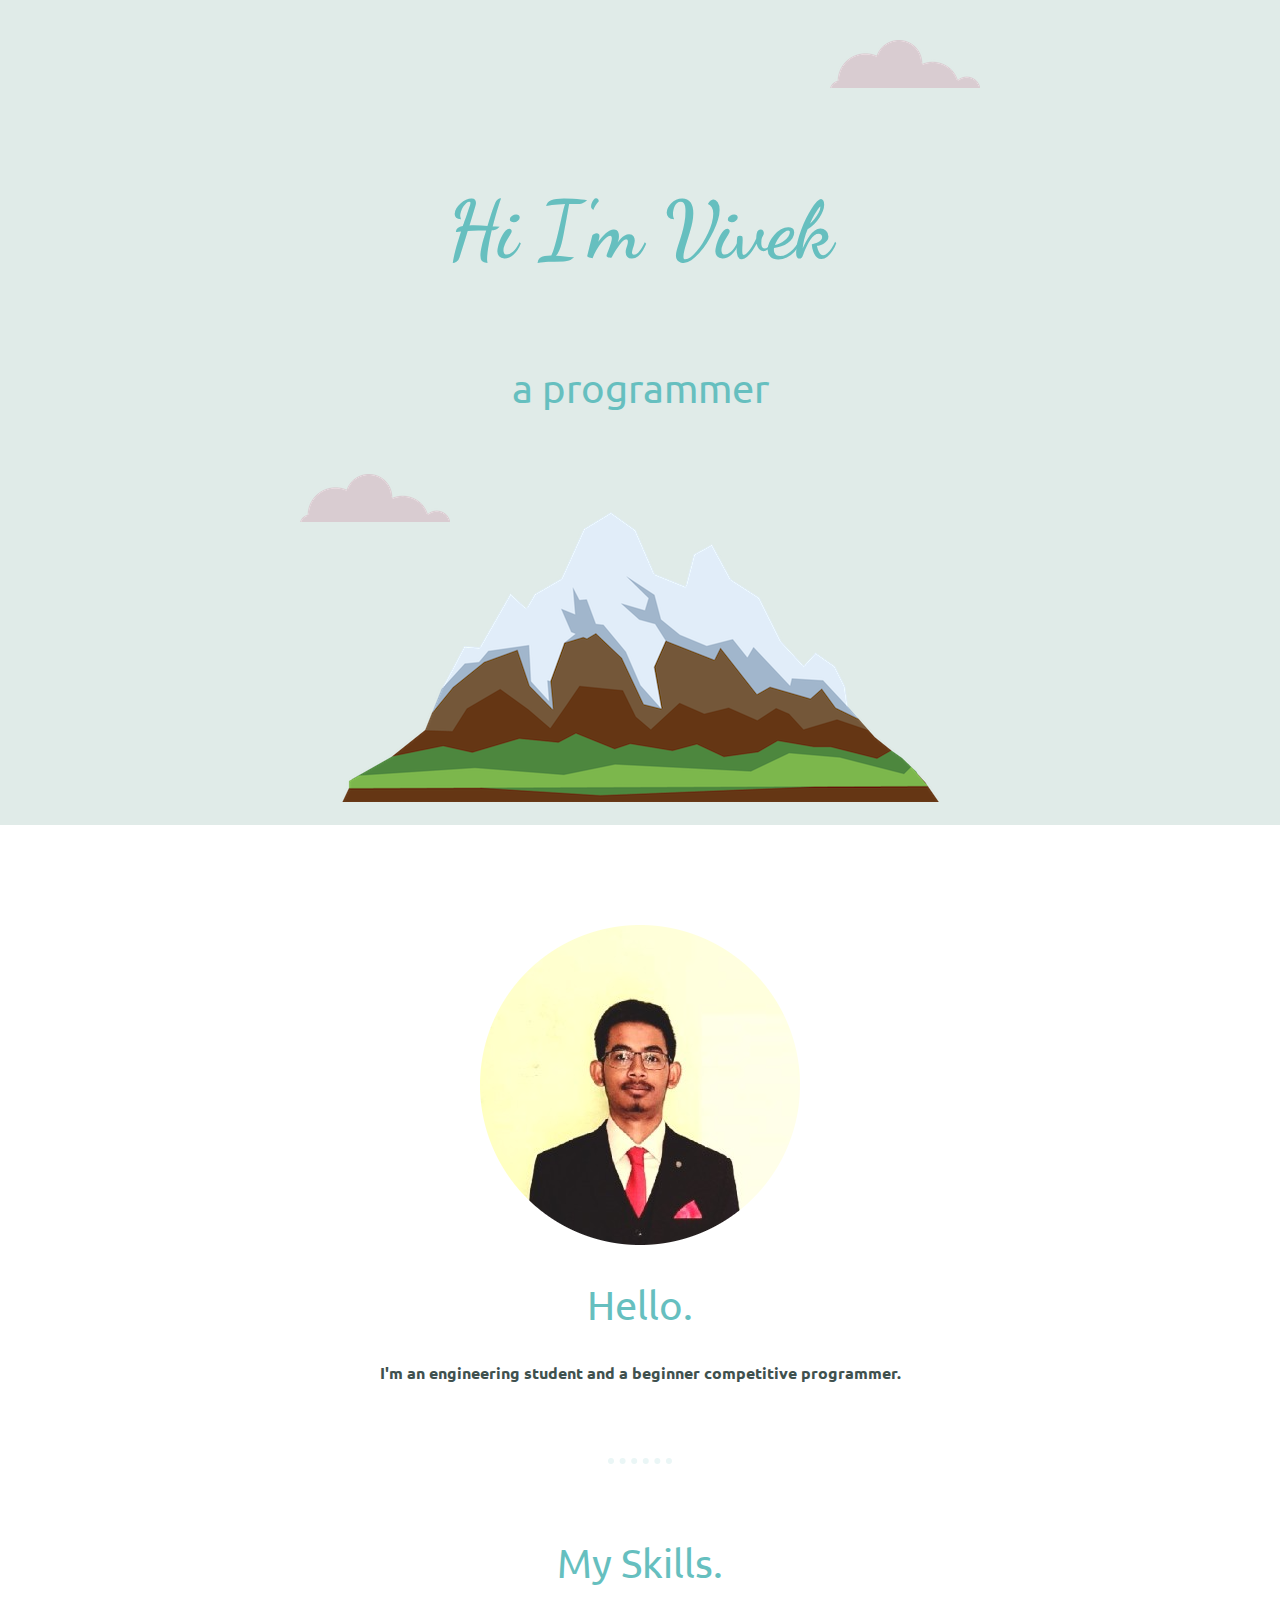
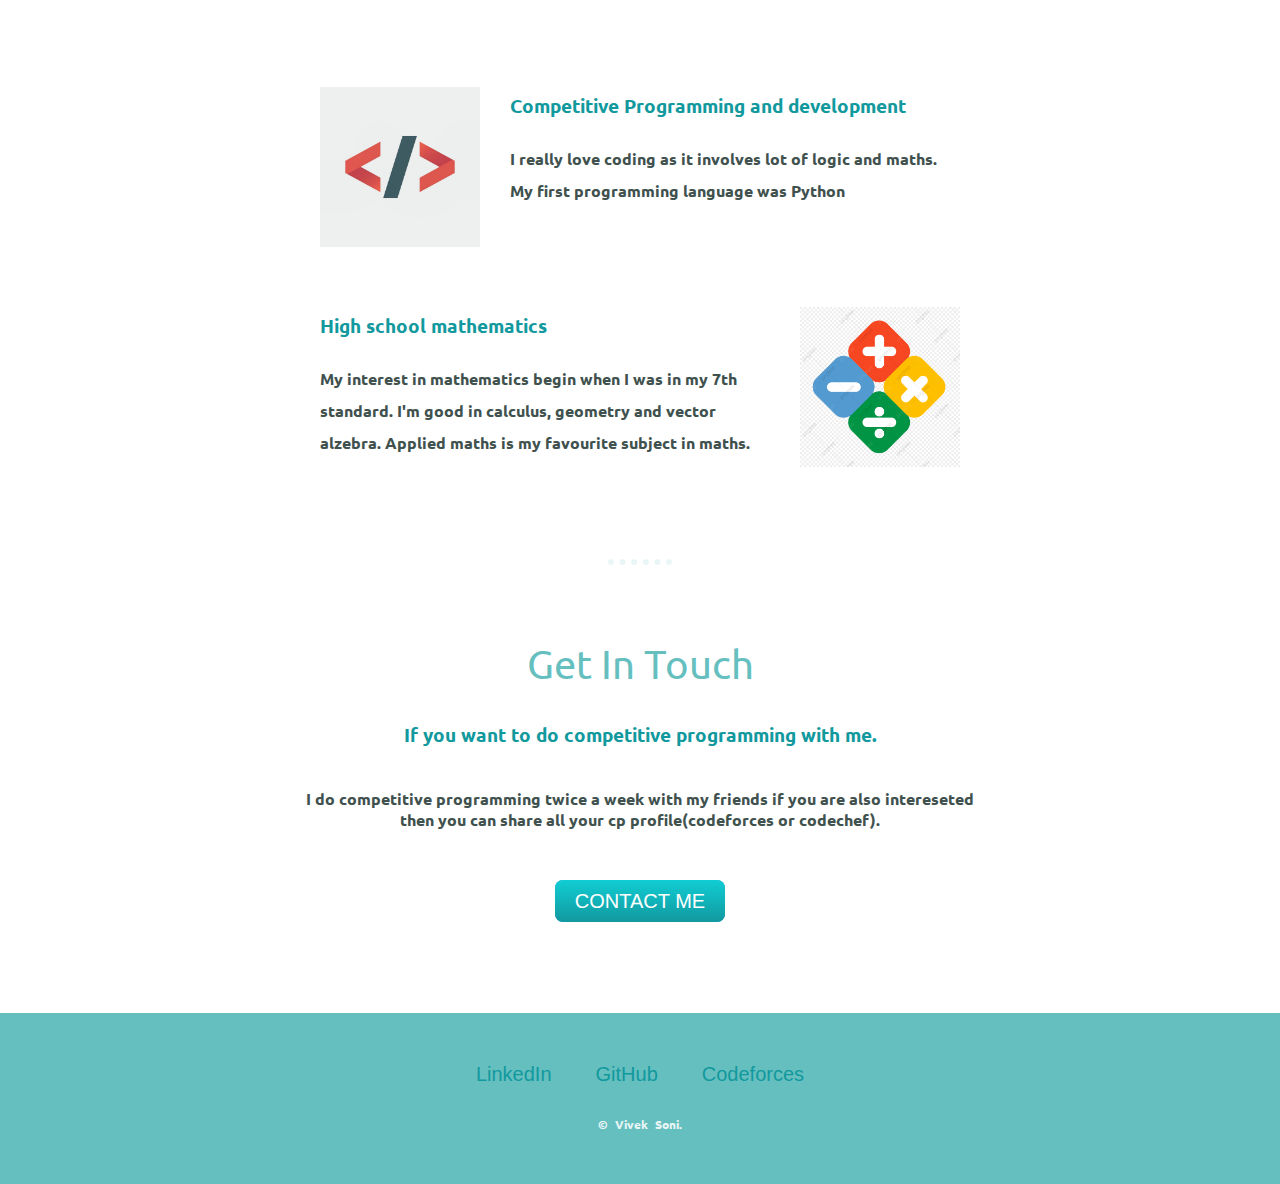
<file: index.html>
<!DOCTYPE html>
<html lang="en">
  <head>
    <meta charset="UTF-8" />
    <meta http-equiv="X-UA-Compatible" content="IE=edge" />
    <meta name="viewport" content="width=device-width, initial-scale=1.0" />
    <title>Vivek Soni</title>
    <link rel="stylesheet" href="CSS/style.css" />
    <link rel="icon" href="favicon.ico" />
    <link rel="preconnect" href="https://fonts.googleapis.com" />
    <link rel="preconnect" href="https://fonts.gstatic.com" crossorigin />
    <link
      href="https://fonts.googleapis.com/css2?family=Raleway:wght@500&family=Ubuntu:ital@1&display=swap"
      rel="stylesheet"
    />
    <link rel="preconnect" href="https://fonts.googleapis.com" />
    <link rel="preconnect" href="https://fonts.gstatic.com" crossorigin />
    <link
      href="https://fonts.googleapis.com/css2?family=Dancing+Script:wght@600;700&family=Raleway:wght@500&family=Ubuntu:ital@1&display=swap"
      rel="stylesheet"
    />
  </head>
  <body>
    <div class="top-container">
      <div class="top-cloud">
        <img src="images/cloud.png" alt="cloud-img" />
      </div>
      <h1>Hi I'm Vivek</h1>
      <h2>a programmer</h2>

      <div class="bottom-cloud">
        <img src="images/cloud.png" alt="cloud-img" />
      </div>
      <div class="mountain">
        <img src="images/mountain.png" alt="mountain-img" />
      </div>
    </div>
    <div class="middle-container">
      <div class="profile">
        <img src="images/myimage-modified.png" alt="my-image" />
        <h2>Hello.</h2>
        <p>I'm an engineering student and a beginner competitive programmer.</p>
      </div>
      <hr />
      <div class="skills">
        <h2>My Skills.</h2>
        <div class="skill-row">
          <img
            class="coding"
            src="images/0f8b2870896edcde8f6149fe2733faaf.jpg"
            alt="code-logo"
          />
          <h3>Competitive Programming and development</h3>
          <p>
            I really love coding as it involves lot of logic and maths. My first
            programming language was Python
          </p>
        </div>
        <div class="skill-row">
          <img
            class="maths"
            src="images/maths.jpg"
            alt="maths-logo"
          />
          <h3>High school mathematics</h3>
          <p class="maths-content">
            My interest in mathematics begin when I was in my 7th standard. I'm
            good in calculus, geometry and vector alzebra. Applied maths is my favourite subject in maths.
          </p>
        </div>
      </div>
      <hr />
      <div class="contact-me">
        <h2>Get In Touch</h2>
        <h3>If you want to do competitive programming with me.</h3>
        <p class="Contact-content">
          I do competitive programming twice a week with my friends if you are also intereseted then you can 
          share all your cp profile(codeforces or codechef).
        </p>
        <a class="btn" href="mailto:sonisheela1977@email.com">CONTACT ME</a>
      </div>
    </div>

    <div class="bottom-container">
      <a
        class="linkedin-link"
        href="https://www.linkedin.com/in/vivek-soni-6a1393212/"
        >LinkedIn</a
      >
      <a class = "Github-link" href="https://github.com/Vsoni27">GitHub</a>
      <a class = "codeforces" href="https://codeforces.com/profile/vivond27">Codeforces</a>
      <p class="credits">© Vivek Soni.</p>
    </div>
  </body>
</html>
</file>
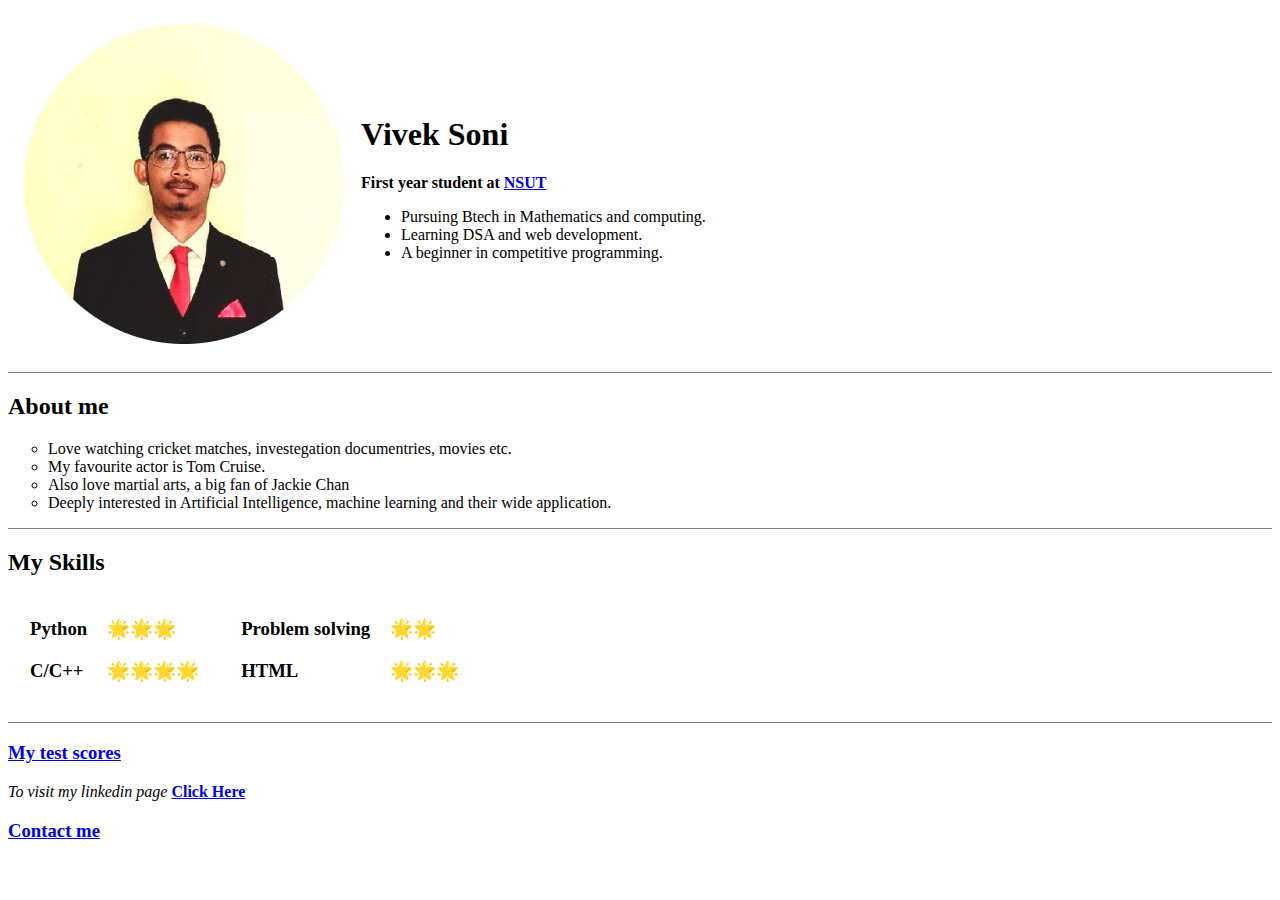
<file: basic_anatomy.htm>
<!DOCTYPE html>
<html lang="en">
  <head>
    <meta charset="UTF-8" />
    <!--UTF-8 is a variable-width character encoding used 
    for electronic communication defined by the Unicode Standard-->
    <meta http-equiv="X-UA-Compatible" content="IE=edge" />
    <meta name="viewport" content="width=device-width, initial-scale=1.0" />
    <title>Vivek soni first site</title>
  </head>
  <body>
    <table cellspacing="15">
      <tr>
        <td>
          <img src="images\myimage-modified.png" alt="vivek soni image" />
        </td>
        <td>
          <h1>Vivek Soni</h1>
          <p><strong>First year student at <a href="http://www.nsit.ac.in/">NSUT</a></strong></p>
          <p>
            <ul style="list-style-type: disc;">
              <li>Pursuing Btech in Mathematics and computing.</li>
              <li>Learning DSA and web development.</li>
              <li>A beginner in competitive programming.</li>
            </ul>
          </p>
        </td>
      </tr>
    </table>

    <hr size="1" noshade />
    <h2>About me</h2>
    <!--Unordered list-->
    <ul style="list-style-type: circle;">
      <li>Love watching cricket matches, investegation documentries, movies etc.</li>
      <li>My favourite actor is Tom Cruise.</li>
      <li>Also love martial arts, a big fan of Jackie Chan</li>
      <li>Deeply interested in Artificial Intelligence, machine learning and their wide application.</li>
    </ul>
    <hr size="1" noshade >
    <!--Two tables nested inside a single table-->
    <h2>My Skills</h2>
    <h3>
      <table>
        <tr>
          <td>
            <table cellspacing="18">
              <tr>
                <td>Python</td>
                <td>🌟🌟🌟</td>
              </tr>
              <tr>
                <td>C/C++</td>
                <td>🌟🌟🌟🌟</td>
              </tr>
            </table>
          </td>
          <td>
            <table cellspacing="18">
              <tr>
                <td>Problem solving</td>
                <td>🌟🌟</td>
              </tr>
              <tr>
                <td>HTML</td>
                <td>🌟🌟🌟</td>
              </tr>
            </table>
          </td>
        </tr>
      </table>
    </h3>
    <hr size = "1" noshade>
    <h3><a href="test_score.html">My test scores</a></h3>
    <em>To visit my linkedin page</em>
    <a href="https://www.linkedin.com/in/vivek-soni-6a1393212/"><strong>Click Here</strong></a>
    <strong><h3><a href="contact.html">Contact me</a></h3></strong>
    </h3>
  </body>
</html>
</file>
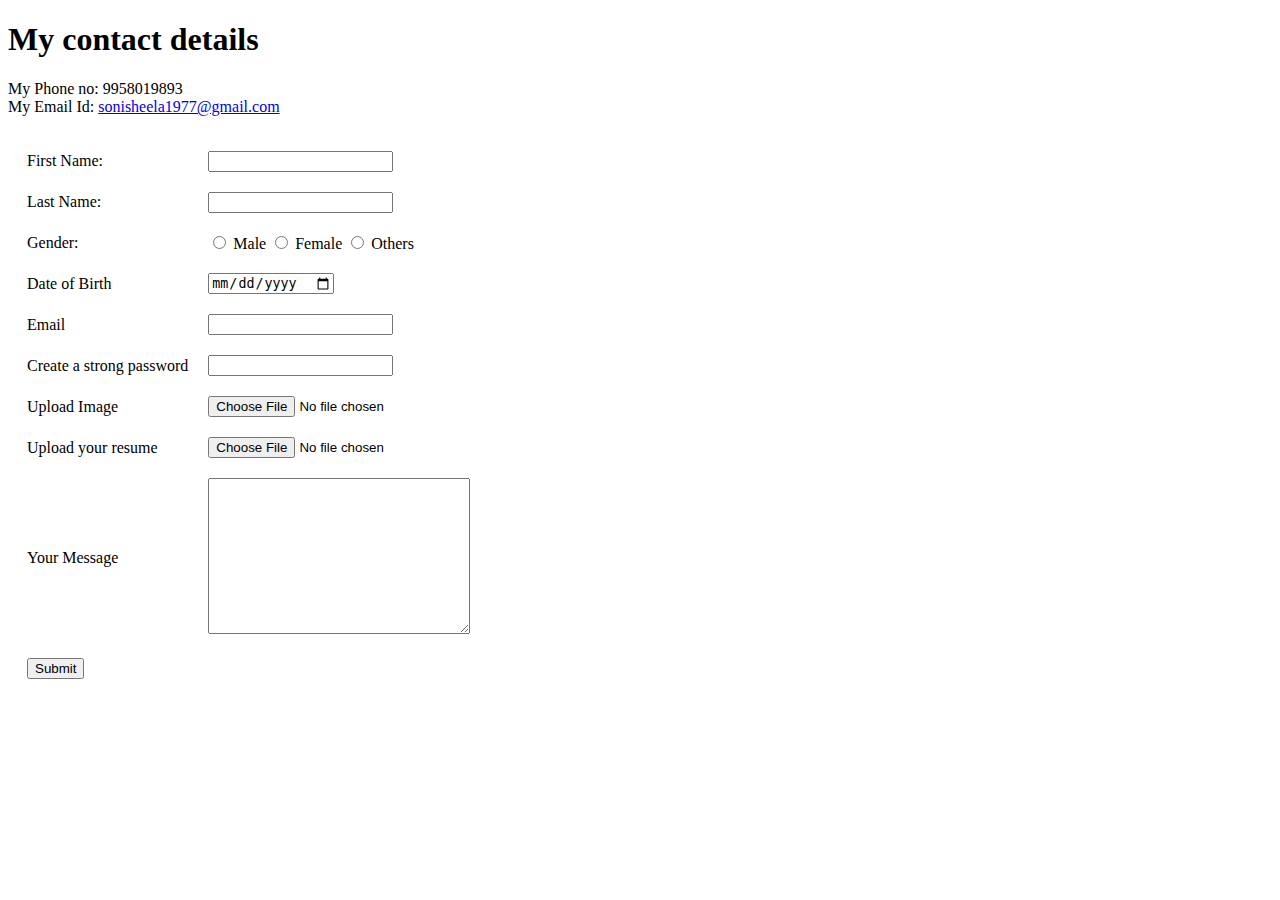
<file: contact.html>
<!DOCTYPE html>
<html lang="en">
  <head>
    <meta charset="UTF-8" />
    <meta http-equiv="X-UA-Compatible" content="IE=edge" />
    <meta name="viewport" content="width=device-width, initial-scale=1.0" />
    <title>Contact details</title>
  </head>
  <body>
    <h1>My contact details</h1>
    <p>
      My Phone no: 9958019893<br />
      My Email Id: <a href = "https://mail.google.com/mail/u/0/?tab=rm&ogbl#inbox?compose=DmwnWtDsVNVCFPTZnmSkkNVMGShZWnsckcwzDXWKzFWPnzkGzWzvqqvVjgFmmpHMJDZLLcGFXFRl">sonisheela1977@gmail.com</a>
    </p>
    <form action="mailto:sonisheela1977@gmail.com" method="post" enctype="text/plain">
      <table cellspacing = "18">
        <tr>
          <td><label for="">First Name: </label></td>
          <td><input type="text"></td>
        </tr>
        <tr>
          <td><label for="">Last Name: </label></td>
          <td><input type="text"></td>
        </tr>
        <tr>
          <td><label for="">Gender:</label></td>
          <td><input type="radio" name="gender" value="male"> Male
            <input type="radio" name="gender" value="female"> Female
            <input type="radio" name="gender" value="other"> Others
            </td>
        </tr>
        <tr>
          <td><label for="">Date of Birth</label></td>
          <td><input type="date" name="" id=""></td>
        </tr>
        <tr>
          <td><label for="">Email</label></td>
          <td><input type="email" name="" id=""></td>
        </tr>
        <tr>
          <td><label for="">Create a strong password</label></td>
          <td><input type="password" name="" id=""></td>
        </tr>
        <tr>
          <td><label for="">Upload Image</label></td>
          <td><input type="file" name="" id=""></td>
        </tr>
        <tr>
          <td><label for="">Upload your resume</label></td>
          <td><input type="file" name="" id=""></td>
        </tr>
        <tr>
          <td><label for="">Your Message</label></td>
          <td><textarea name="" id="" cols="30" rows="10"></textarea></td>
        </tr>
        <tr>
          <td><input type="submit" name="" id=""></td>
        </tr>
      </table>
    </form>
  </body>
</html>
</file>
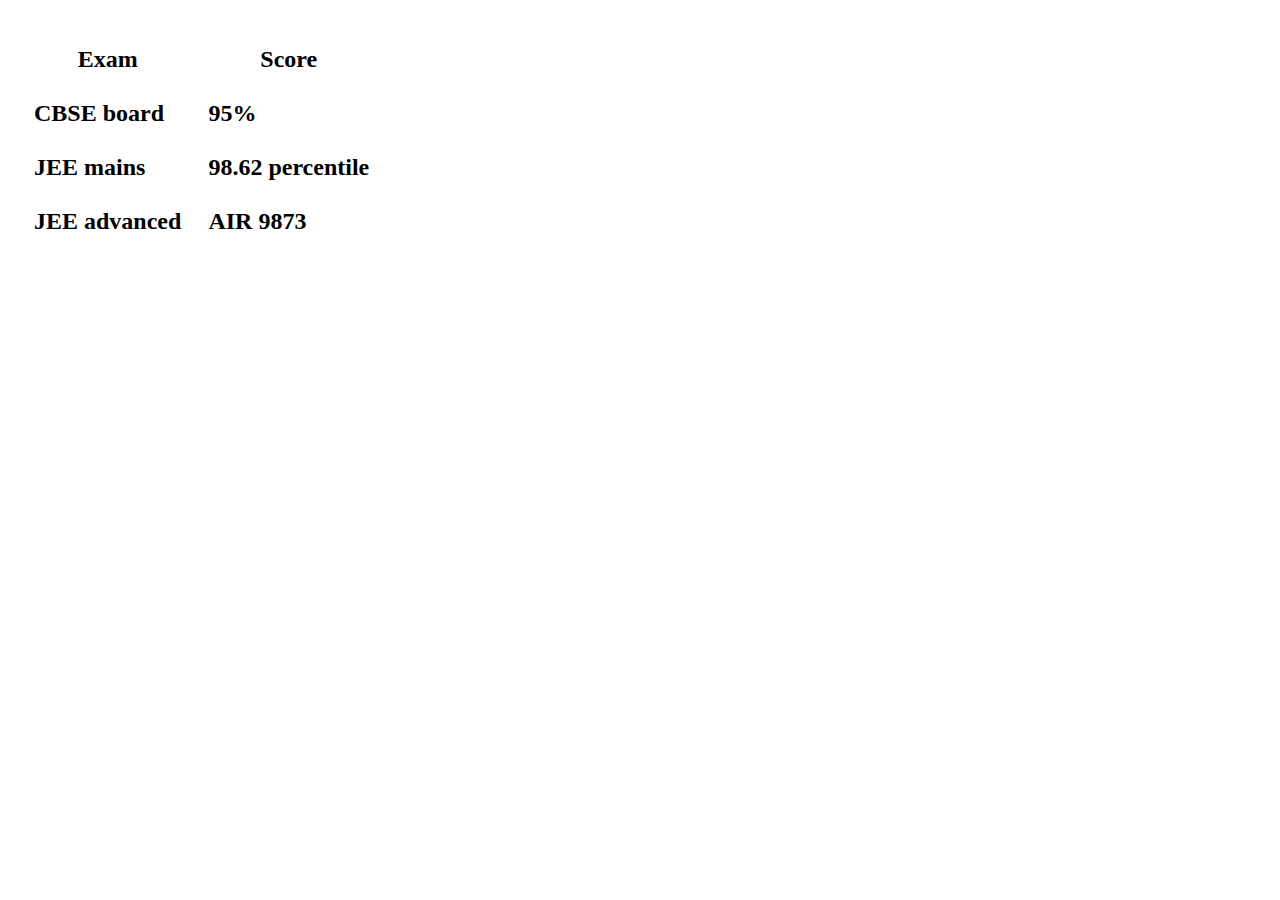
<file: test_score.html>
<!DOCTYPE html>
<html lang="en">
<head>
    <meta charset="UTF-8">
    <meta http-equiv="X-UA-Compatible" content="IE=edge">
    <meta name="viewport" content="width=device-width, initial-scale=1.0">
    <title>My test score</title>
</head>
<body>
    <h2>
        <table cellspacing = "25">
            <thead>
                <tr>
                    <th>Exam</th>
                    <th>Score</th>
                </tr>
            </thead>
            <tbody>
                <tr>
                    <td>CBSE board</td>
                    <td>95%</td>
                </tr>
                <tr>
                    <td>JEE mains</td>
                    <td>98.62 percentile</td>
                </tr>
                <tr>
                    <td>JEE advanced</td>
                    <td>AIR 9873</td>
                </tr>
            </tbody>
        </table>
    </h2>
    
</body>
</html>
</file>
<file: CSS/style.css>
a {
  color: #11999e;
  font-family: 'Montserrat', sans-serif;
  font-size: 20px;
  text-decoration: none;
}

a:hover{
  color: #EAf6f6;
}

body {
  margin: 0px;
  color: #40514E;
  text-align: center;
  font-family: "Raleway", sans-serif;
  font-family: "Ubuntu", sans-serif;
}

.btn {
  background: #3498db;
  background-image: -webkit-linear-gradient(top,#11cdd4, #11999e);
  background-image: -moz-linear-gradient(top, #11cdd4, #11999e);
  background-image: -ms-linear-gradient(top, #11cdd4, #11999e);
  background-image: -o-linear-gradient(top, #11cdd4, #11999e);
  background-image: linear-gradient(to bottom, #11cdd4, #11999e);
  -webkit-border-radius: 28;
  -moz-border-radius: 28;
  border-radius: 8px;
  font-family: Arial;
  color: #ffffff;
  font-size: 20px;
  padding: 10px 20px 10px 20px;
  text-decoration: none;
  
}

.btn:hover {
  background: #3cb0fd;
  
  background-image: -webkit-linear-gradient(top, #30e3cb, #2bc4ad);
  background-image: -moz-linear-gradient(top,  #30e3cb, #2bc4ad);
  background-image: -ms-linear-gradient(top,  #30e3cb, #2bc4ad);
  background-image: -o-linear-gradient(top,  #30e3cb, #2bc4ad);
  background-image: linear-gradient(to bottom,  #30e3cb, #2bc4ad);
  text-decoration: none;
}

h1 {
  font-size: 5em; /*100% = 16px*/
  margin-top: 50px;
  line-height: 2;
  font-family: "Dancing Script", cursive;
  color: #66bfbf;
}

h2 {
  font-size: 2.5rem;
  font-weight: normal;
  color: #66bfbf;
}

h3 {
  color: #11999e;
}

hr {
  border-color: #eaf6f6;
  border-style: dotted none none;
  border-width: 6px;
  width: 5%;
  margin: 75px auto 75px auto;
}

p {
  font-weight: bold;
}

.top-container {
  background-color: #e0ebe8;
  padding: 20px;
  position: relative;
  padding-top: 100px;
}

.skill-row {
  margin: 100px auto 100px auto;
  width: 50%;
  text-align: left;
  line-height: 2;
}

.top-cloud {
  position: absolute;
  right: 300px;
  top: 40px;
}

.middle-container{
  margin: 100px 0;
}

.bottom-cloud {
  position: absolute;
  left: 300px;
  bottom: 300px;
}

.bottom-container {
  margin: 70px 0px 0px 0px;
  padding-top: 50px;
  padding-bottom: 40px;
  background-color: #66bfbf;
  bottom: 0px;
  word-spacing: 40px;
}

.coding {
  width: 25%;
  float: left;
  margin-right: 30px;
}

.Contact-content {
  text-align: center;
  width: 700px;
  margin: 40px auto 60px auto;
}

.credits {
  color: #eaf6f6;
  word-spacing: 4px;
  margin-top: 30px;
  font-size: 0.75rem;
}

.maths {
  width: 25%;
  float: right;
  margin-left: 30px;
}
</file>
